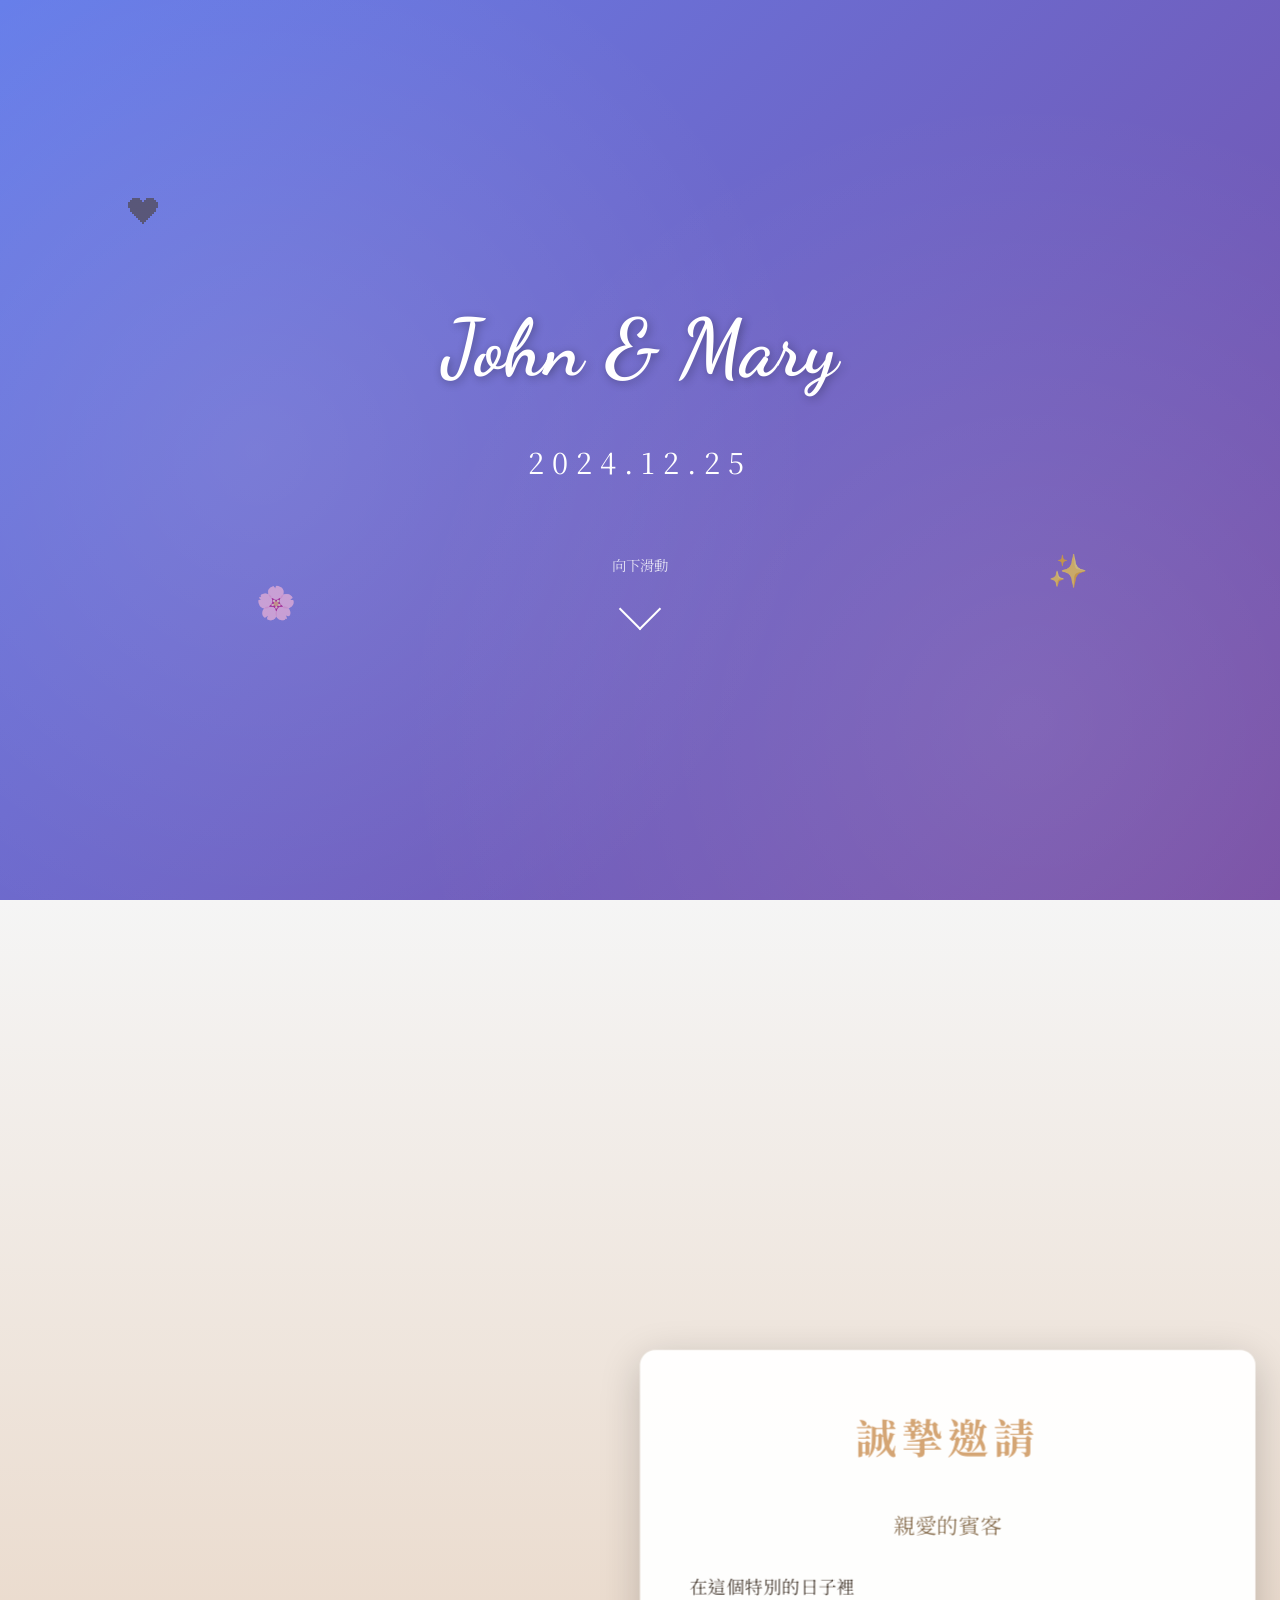
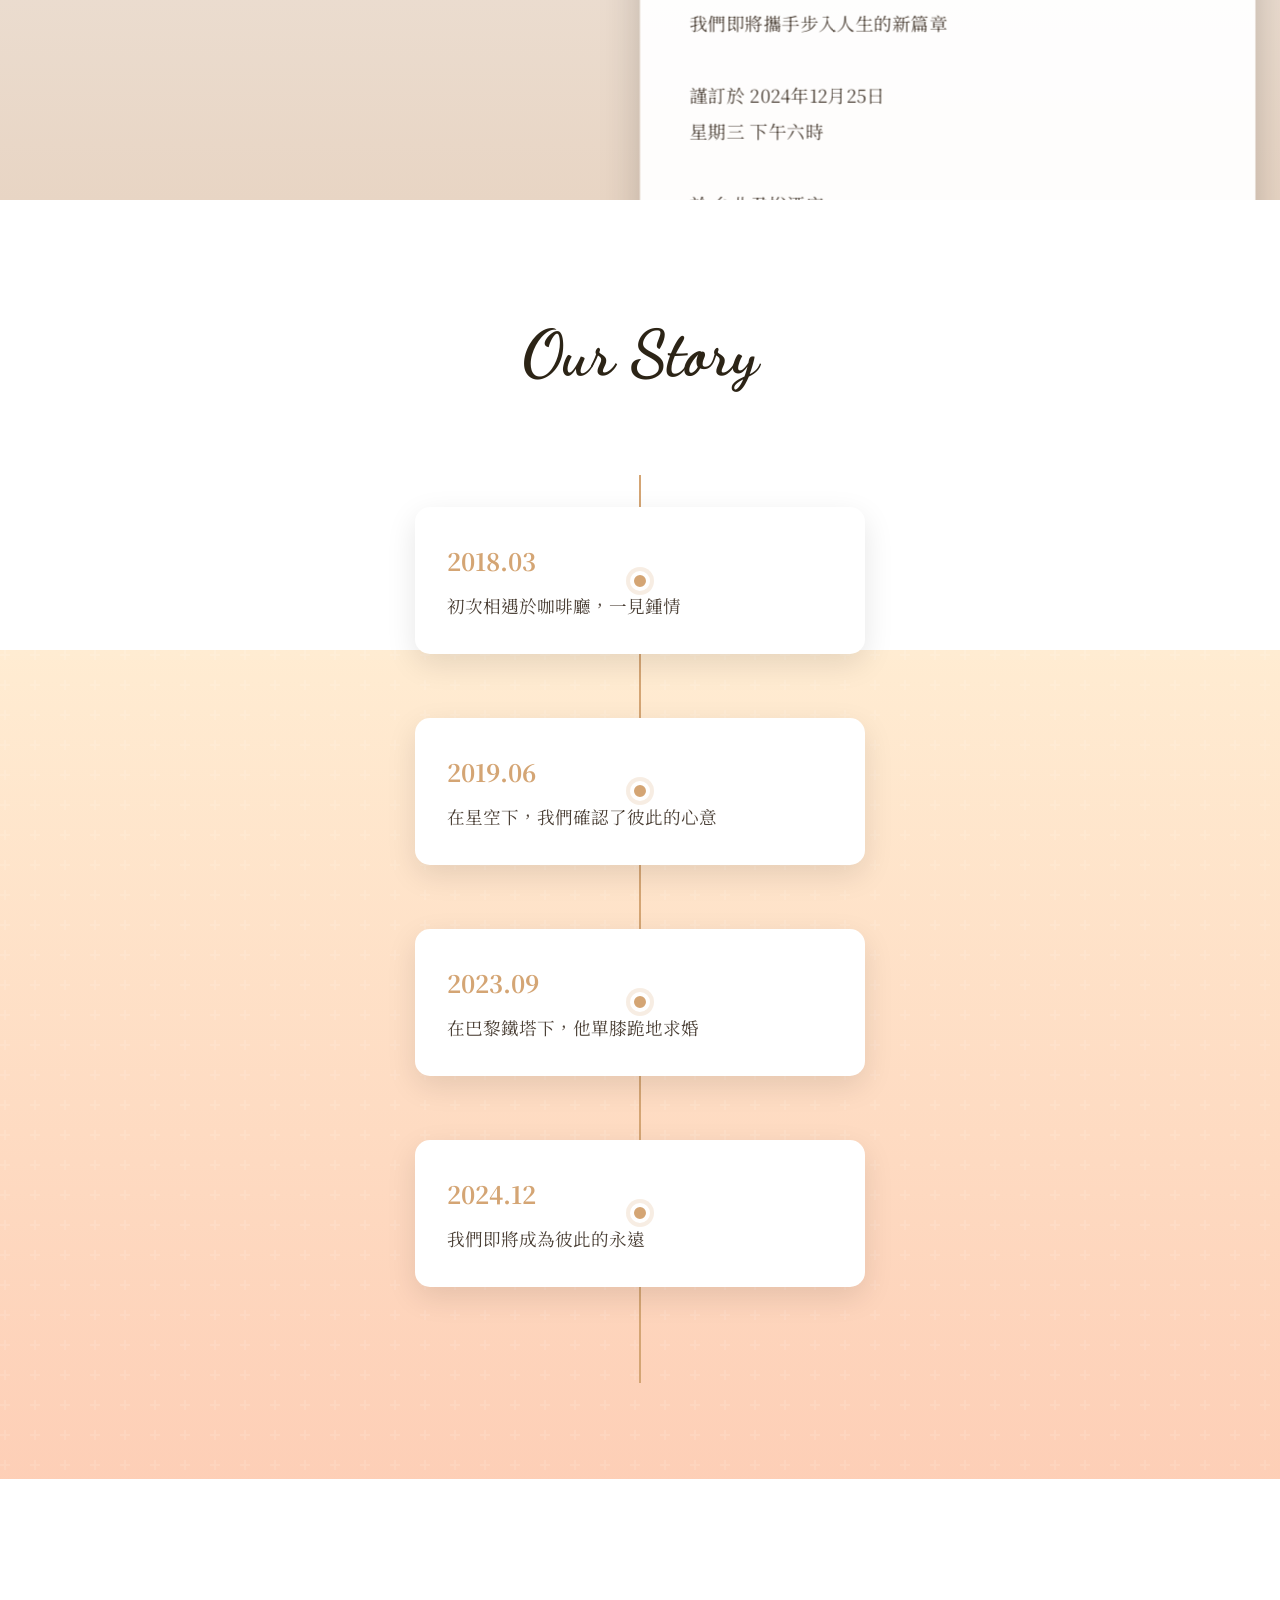
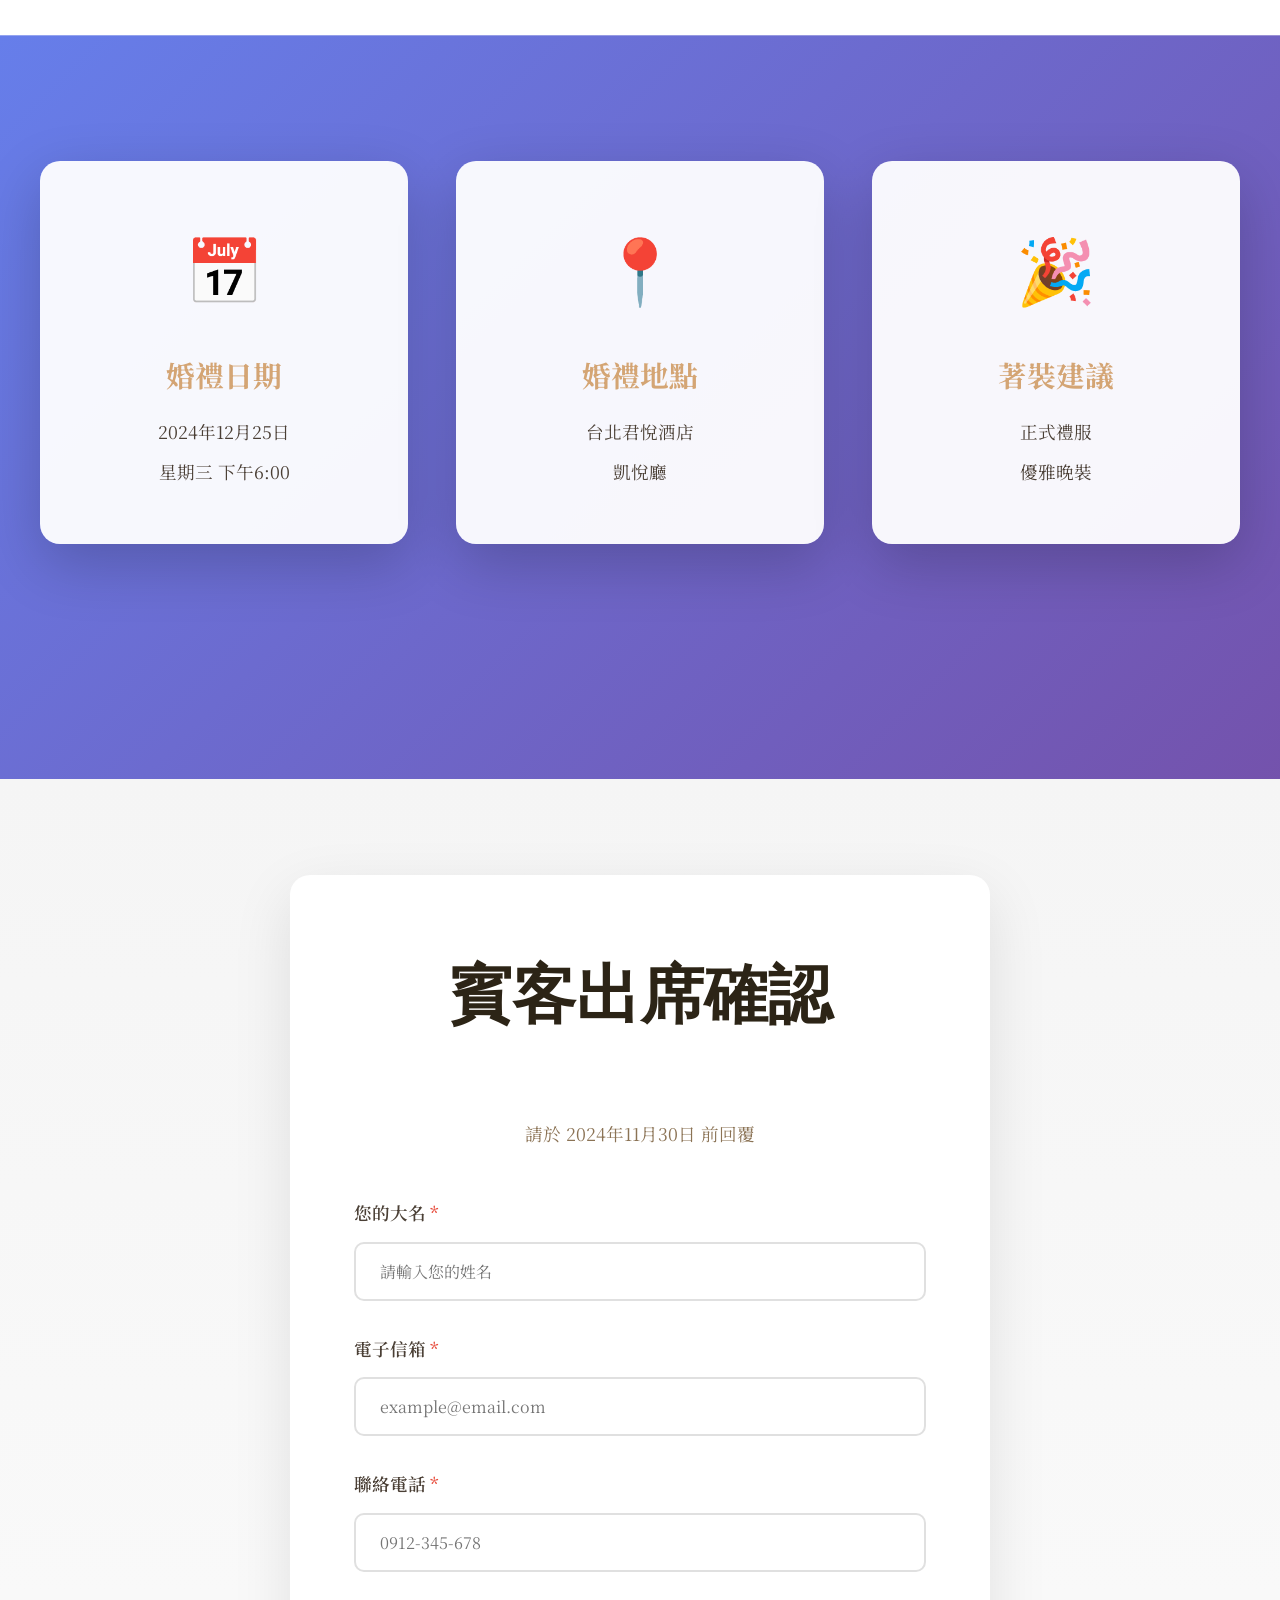
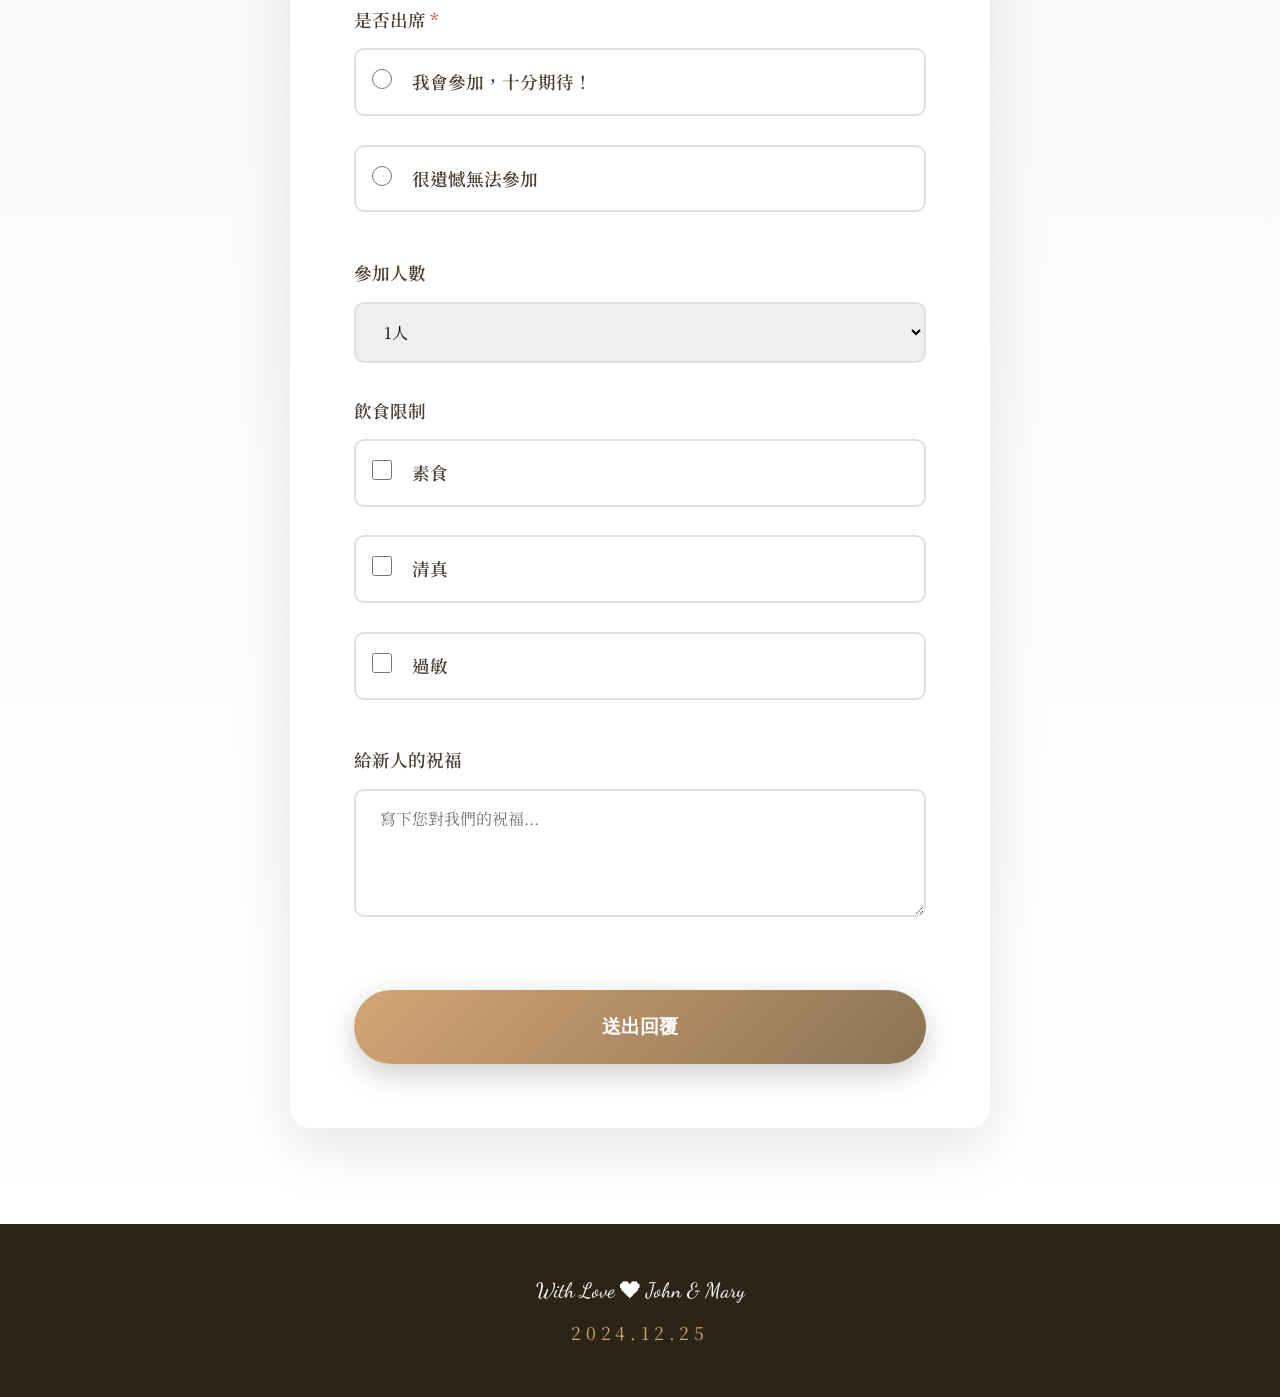
<file: index.html>
<!DOCTYPE html>
<html lang="zh-TW">
<head>
  <meta charset="UTF-8">
  <meta name="viewport" content="width=device-width, initial-scale=1.0">
  <title>我們結婚了 - 婚禮邀請</title>
  <link rel="stylesheet" href="style.css">
  <link rel="preconnect" href="https://fonts.googleapis.com">
  <link rel="preconnect" href="https://fonts.gstatic.com" crossorigin>
  <link href="https://fonts.googleapis.com/css2?family=Noto+Serif+TC:wght@300;400;600;700&family=Dancing+Script:wght@400;700&display=swap" rel="stylesheet">
</head>
<body>

  <!-- 首屏 - 封面 -->
  <section class="hero">
    <div class="hero-content">
      <h1 class="couple-names">John & Mary</h1>
      <p class="wedding-date">2024.12.25</p>
      <div class="scroll-indicator">
        <span>向下滑動</span>
        <div class="arrow"></div>
      </div>
    </div>
    <div class="floating-elements">
      <span class="float-element">❤</span>
      <span class="float-element">✨</span>
      <span class="float-element">🌸</span>
    </div>
  </section>

  <!-- 喜帖打開區 -->
  <section class="invitation-section">
    <div class="invitation-container">
      <div class="invitation-card" id="invitationCard">
        <div class="card-left">
          <div class="card-pattern"></div>
        </div>
        <div class="card-right">
          <div class="card-pattern"></div>
        </div>
        <div class="card-content">
          <h2 class="invitation-title">誠摯邀請</h2>
          <div class="invitation-text">
            <p class="dear-guest">親愛的賓客</p>
            <p class="letter-content">
              在這個特別的日子裡<br>
              我們即將攜手步入人生的新篇章<br><br>

              謹訂於 2024年12月25日<br>
              星期三 下午六時<br><br>

              於 台北君悅酒店<br>
              凱悅廳<br><br>

              誠摯邀請您蒞臨見證<br>
              分享我們的喜悅與幸福<br><br>

              期待您的到來<br>
              讓我們的幸福因您而更加圓滿
            </p>
            <p class="signature">John & Mary 敬邀</p>
          </div>
        </div>
      </div>
    </div>
  </section>

  <!-- 我們的故事 - 視差區 -->
  <section class="story-section">
    <div class="parallax-bg" data-speed="0.5"></div>
    <div class="story-content">
      <h2 class="section-title">Our Story</h2>
      <div class="timeline">
        <div class="timeline-item" data-aos="fade-right">
          <div class="timeline-dot"></div>
          <div class="timeline-content">
            <h3>2018.03</h3>
            <p>初次相遇於咖啡廳，一見鍾情</p>
          </div>
        </div>
        <div class="timeline-item" data-aos="fade-left">
          <div class="timeline-dot"></div>
          <div class="timeline-content">
            <h3>2019.06</h3>
            <p>在星空下，我們確認了彼此的心意</p>
          </div>
        </div>
        <div class="timeline-item" data-aos="fade-right">
          <div class="timeline-dot"></div>
          <div class="timeline-content">
            <h3>2023.09</h3>
            <p>在巴黎鐵塔下，他單膝跪地求婚</p>
          </div>
        </div>
        <div class="timeline-item" data-aos="fade-left">
          <div class="timeline-dot"></div>
          <div class="timeline-content">
            <h3>2024.12</h3>
            <p>我們即將成為彼此的永遠</p>
          </div>
        </div>
      </div>
    </div>
  </section>

  <!-- 婚禮資訊 - 視差區 -->
  <section class="info-section">
    <div class="info-parallax" data-speed="0.3"></div>
    <div class="info-content">
      <div class="info-grid">
        <div class="info-card" data-aos="zoom-in">
          <div class="info-icon">📅</div>
          <h3>婚禮日期</h3>
          <p>2024年12月25日</p>
          <p>星期三 下午6:00</p>
        </div>
        <div class="info-card" data-aos="zoom-in" data-aos-delay="100">
          <div class="info-icon">📍</div>
          <h3>婚禮地點</h3>
          <p>台北君悅酒店</p>
          <p>凱悅廳</p>
        </div>
        <div class="info-card" data-aos="zoom-in" data-aos-delay="200">
          <div class="info-icon">🎉</div>
          <h3>著裝建議</h3>
          <p>正式禮服</p>
          <p>優雅晚裝</p>
        </div>
      </div>
    </div>
  </section>

  <!-- 參與表單區 -->
  <section class="form-section">
    <div class="form-container">
      <h2 class="section-title">賓客出席確認</h2>
      <p class="form-subtitle">請於 2024年11月30日 前回覆</p>

      <form id="rsvpForm" class="rsvp-form">
        <div class="form-group">
          <label for="guestName">您的大名 <span class="required">*</span></label>
          <input type="text" id="guestName" name="guestName" required placeholder="請輸入您的姓名">
        </div>

        <div class="form-group">
          <label for="guestEmail">電子信箱 <span class="required">*</span></label>
          <input type="email" id="guestEmail" name="guestEmail" required placeholder="example@email.com">
        </div>

        <div class="form-group">
          <label for="guestPhone">聯絡電話 <span class="required">*</span></label>
          <input type="tel" id="guestPhone" name="guestPhone" required placeholder="0912-345-678">
        </div>

        <div class="form-group">
          <label>是否出席 <span class="required">*</span></label>
          <div class="radio-group">
            <label class="radio-label">
              <input type="radio" name="attendance" value="yes" required>
              <span>我會參加，十分期待！</span>
            </label>
            <label class="radio-label">
              <input type="radio" name="attendance" value="no">
              <span>很遺憾無法參加</span>
            </label>
          </div>
        </div>

        <div class="form-group">
          <label for="guestCount">參加人數</label>
          <select id="guestCount" name="guestCount">
            <option value="1">1人</option>
            <option value="2">2人</option>
            <option value="3">3人</option>
            <option value="4">4人</option>
            <option value="5">5人以上</option>
          </select>
        </div>

        <div class="form-group">
          <label for="dietaryRestrictions">飲食限制</label>
          <div class="checkbox-group">
            <label class="checkbox-label">
              <input type="checkbox" name="dietary" value="vegetarian">
              <span>素食</span>
            </label>
            <label class="checkbox-label">
              <input type="checkbox" name="dietary" value="halal">
              <span>清真</span>
            </label>
            <label class="checkbox-label">
              <input type="checkbox" name="dietary" value="allergy">
              <span>過敏</span>
            </label>
          </div>
        </div>

        <div class="form-group">
          <label for="message">給新人的祝福</label>
          <textarea id="message" name="message" rows="4" placeholder="寫下您對我們的祝福..."></textarea>
        </div>

        <button type="submit" class="submit-btn">
          <span>送出回覆</span>
        </button>
      </form>

      <div class="success-message" id="successMessage">
        <div class="success-icon">✓</div>
        <h3>感謝您的回覆！</h3>
        <p>期待在婚禮上見到您</p>
      </div>
    </div>
  </section>

  <!-- 頁腳 -->
  <footer class="footer">
    <div class="footer-content">
      <p class="footer-text">With Love ❤ John & Mary</p>
      <p class="footer-date">2024.12.25</p>
    </div>
  </footer>

  <script src="js/script.js"></script>
</body>
</html>
</file>
<file: style.css>
/* ==================== 基礎設定 ==================== */
* {
  margin: 0;
  padding: 0;
  box-sizing: border-box;
}

:root {
  --primary-color: #d4a574;
  --secondary-color: #8b7355;
  --accent-color: #f5e6d3;
  --dark-color: #2c2416;
  --light-color: #fff;
  --text-color: #4a3f35;
  --transition: all 0.6s cubic-bezier(0.4, 0, 0.2, 1);
}

body {
  font-family: 'Noto Serif TC', serif;
  color: var(--text-color);
  overflow-x: hidden;
  line-height: 1.8;
}

html {
  scroll-behavior: smooth;
}

/* ==================== 首屏封面 ==================== */
.hero {
  height: 100vh;
  background: linear-gradient(135deg, #667eea 0%, #764ba2 100%);
  display: flex;
  align-items: center;
  justify-content: center;
  position: relative;
  overflow: hidden;
}

.hero::before {
  content: '';
  position: absolute;
  top: 0;
  left: 0;
  right: 0;
  bottom: 0;
  background:
    radial-gradient(circle at 20% 50%, rgba(255,255,255,0.1) 0%, transparent 50%),
    radial-gradient(circle at 80% 80%, rgba(255,255,255,0.1) 0%, transparent 50%);
  animation: backgroundMove 20s ease-in-out infinite;
}

@keyframes backgroundMove {
  0%, 100% { transform: translateY(0); }
  50% { transform: translateY(-20px); }
}

.hero-content {
  text-align: center;
  color: white;
  z-index: 2;
  animation: fadeInUp 1.5s ease;
}

@keyframes fadeInUp {
  from {
    opacity: 0;
    transform: translateY(30px);
  }
  to {
    opacity: 1;
    transform: translateY(0);
  }
}

.couple-names {
  font-family: 'Dancing Script', cursive;
  font-size: 5rem;
  font-weight: 700;
  margin-bottom: 1rem;
  text-shadow: 2px 2px 10px rgba(0,0,0,0.3);
  animation: fadeInUp 1.5s ease 0.3s both;
}

.wedding-date {
  font-size: 1.8rem;
  letter-spacing: 0.5rem;
  margin-bottom: 3rem;
  animation: fadeInUp 1.5s ease 0.6s both;
}

.scroll-indicator {
  margin-top: 4rem;
  animation: fadeInUp 1.5s ease 0.9s both;
}

.scroll-indicator span {
  display: block;
  margin-bottom: 1rem;
  font-size: 0.9rem;
  opacity: 0.8;
}

.arrow {
  width: 30px;
  height: 30px;
  border-left: 2px solid white;
  border-bottom: 2px solid white;
  transform: rotate(-45deg);
  margin: 0 auto;
  animation: arrowBounce 2s ease-in-out infinite;
}

@keyframes arrowBounce {
  0%, 100% { transform: rotate(-45deg) translateY(0); }
  50% { transform: rotate(-45deg) translateY(10px); }
}

.floating-elements {
  position: absolute;
  top: 0;
  left: 0;
  width: 100%;
  height: 100%;
  pointer-events: none;
}

.float-element {
  position: absolute;
  font-size: 2rem;
  opacity: 0.6;
  animation: float 6s ease-in-out infinite;
}

.float-element:nth-child(1) {
  top: 20%;
  left: 10%;
  animation-delay: 0s;
}

.float-element:nth-child(2) {
  top: 60%;
  right: 15%;
  animation-delay: 2s;
}

.float-element:nth-child(3) {
  bottom: 30%;
  left: 20%;
  animation-delay: 4s;
}

@keyframes float {
  0%, 100% {
    transform: translateY(0) rotate(0deg);
  }
  50% {
    transform: translateY(-30px) rotate(180deg);
  }
}

/* ==================== 喜帖打開區 ==================== */
.invitation-section {
  min-height: 100vh;
  background: linear-gradient(to bottom, #f5f5f5, #e8d5c4);
  display: flex;
  align-items: center;
  justify-content: center;
  padding: 4rem 2rem;
  position: relative;
  overflow: hidden;
}

.invitation-container {
  perspective: 2000px;
  width: 100%;
  max-width: 1000px;
}

.invitation-card {
  position: relative;
  width: 100%;
  height: 700px;
  transform-style: preserve-3d;
  transition: var(--transition);
}

.invitation-card.opened .card-left {
  transform: rotateY(-165deg);
}

.invitation-card.opened .card-right {
  transform: rotateY(165deg);
}

.invitation-card.opened .card-content {
  opacity: 1;
  transform: translateZ(50px) scale(1);
}

.card-left,
.card-right {
  position: absolute;
  width: 50%;
  height: 100%;
  background: linear-gradient(135deg, var(--primary-color) 0%, var(--secondary-color) 100%);
  transition: transform 1.5s cubic-bezier(0.4, 0, 0.2, 1);
  backface-visibility: hidden;
  border-radius: 10px;
  box-shadow: 0 20px 60px rgba(0,0,0,0.3);
}

.card-left {
  left: 0;
  transform-origin: right center;
  border-right: 1px solid rgba(255,255,255,0.2);
}

.card-right {
  right: 0;
  transform-origin: left center;
  border-left: 1px solid rgba(255,255,255,0.2);
}

.card-pattern {
  width: 100%;
  height: 100%;
  background:
    repeating-linear-gradient(
      45deg,
      transparent,
      transparent 10px,
      rgba(255,255,255,0.03) 10px,
      rgba(255,255,255,0.03) 20px
    ),
    repeating-linear-gradient(
      -45deg,
      transparent,
      transparent 10px,
      rgba(255,255,255,0.03) 10px,
      rgba(255,255,255,0.03) 20px
    );
  border-radius: 10px;
}

.card-content {
  position: absolute;
  top: 50%;
  left: 50%;
  transform: translate(-50%, -50%) translateZ(0) scale(0.8);
  width: 90%;
  max-width: 600px;
  padding: 3rem;
  background: rgba(255,255,255,0.95);
  border-radius: 15px;
  box-shadow: 0 10px 40px rgba(0,0,0,0.2);
  opacity: 0;
  transition: all 1.5s cubic-bezier(0.4, 0, 0.2, 1) 0.8s;
  text-align: center;
  z-index: 10;
}

.invitation-title {
  font-size: 2.5rem;
  color: var(--primary-color);
  margin-bottom: 2rem;
  font-weight: 700;
  letter-spacing: 0.3rem;
}

.dear-guest {
  font-size: 1.3rem;
  color: var(--secondary-color);
  margin-bottom: 1.5rem;
}

.letter-content {
  font-size: 1.1rem;
  line-height: 2;
  color: var(--text-color);
  margin-bottom: 2rem;
  text-align: left;
}

.signature {
  font-family: 'Dancing Script', cursive;
  font-size: 1.8rem;
  color: var(--primary-color);
  margin-top: 2rem;
  text-align: right;
}

/* ==================== 我們的故事 - 視差區 ==================== */
.story-section {
  min-height: 100vh;
  position: relative;
  display: flex;
  align-items: center;
  justify-content: center;
  overflow: hidden;
  padding: 6rem 2rem;
}

.parallax-bg {
  position: absolute;
  top: 0;
  left: 0;
  width: 100%;
  height: 120%;
  background: linear-gradient(to bottom, #ffecd2 0%, #fcb69f 100%);
  z-index: -1;
}

.parallax-bg::before {
  content: '';
  position: absolute;
  top: 0;
  left: 0;
  right: 0;
  bottom: 0;
  background:
    url("data:image/svg+xml,%3Csvg width='60' height='60' viewBox='0 0 60 60' xmlns='http://www.w3.org/2000/svg'%3E%3Cg fill='none' fill-rule='evenodd'%3E%3Cg fill='%23ffffff' fill-opacity='0.1'%3E%3Cpath d='M36 34v-4h-2v4h-4v2h4v4h2v-4h4v-2h-4zm0-30V0h-2v4h-4v2h4v4h2V6h4V4h-4zM6 34v-4H4v4H0v2h4v4h2v-4h4v-2H6zM6 4V0H4v4H0v2h4v4h2V6h4V4H6z'/%3E%3C/g%3E%3C/g%3E%3C/svg%3E");
}

.story-content {
  max-width: 1000px;
  width: 100%;
  position: relative;
  z-index: 2;
}

.section-title {
  font-family: 'Dancing Script', cursive;
  font-size: 4rem;
  text-align: center;
  color: var(--dark-color);
  margin-bottom: 4rem;
  opacity: 0;
  transform: translateY(30px);
  transition: var(--transition);
}

.section-title.visible {
  opacity: 1;
  transform: translateY(0);
}

.timeline {
  position: relative;
  padding: 2rem 0;
}

.timeline::before {
  content: '';
  position: absolute;
  left: 50%;
  top: 0;
  bottom: 0;
  width: 2px;
  background: var(--primary-color);
  transform: translateX(-50%);
}

.timeline-item {
  display: flex;
  justify-content: center;
  align-items: center;
  margin-bottom: 4rem;
  position: relative;
  opacity: 0;
  transform: translateX(-50px);
  transition: var(--transition);
}

.timeline-item.visible {
  opacity: 1;
  transform: translateX(0);
}

.timeline-item:nth-child(even) {
  flex-direction: row-reverse;
  transform: translateX(50px);
}

.timeline-item:nth-child(even).visible {
  transform: translateX(0);
}

.timeline-dot {
  width: 20px;
  height: 20px;
  background: var(--primary-color);
  border: 4px solid white;
  border-radius: 50%;
  position: absolute;
  left: 50%;
  transform: translateX(-50%);
  box-shadow: 0 0 0 4px rgba(212, 165, 116, 0.2);
  z-index: 2;
}

.timeline-content {
  width: 45%;
  background: white;
  padding: 2rem;
  border-radius: 15px;
  box-shadow: 0 10px 30px rgba(0,0,0,0.1);
  transition: var(--transition);
}

.timeline-content:hover {
  transform: translateY(-10px);
  box-shadow: 0 20px 40px rgba(0,0,0,0.15);
}

.timeline-content h3 {
  color: var(--primary-color);
  font-size: 1.5rem;
  margin-bottom: 0.5rem;
}

.timeline-content p {
  color: var(--text-color);
  font-size: 1.1rem;
}

/* ==================== 婚禮資訊 - 視差區 ==================== */
.info-section {
  min-height: 100vh;
  position: relative;
  display: flex;
  align-items: center;
  justify-content: center;
  padding: 6rem 2rem;
  overflow: hidden;
}

.info-parallax {
  position: absolute;
  top: 0;
  left: 0;
  width: 100%;
  height: 120%;
  background: linear-gradient(135deg, #667eea 0%, #764ba2 100%);
  z-index: -1;
}

.info-content {
  max-width: 1200px;
  width: 100%;
  z-index: 2;
}

.info-grid {
  display: grid;
  grid-template-columns: repeat(auto-fit, minmax(300px, 1fr));
  gap: 3rem;
  margin-top: 3rem;
}

.info-card {
  background: rgba(255,255,255,0.95);
  padding: 3rem 2rem;
  border-radius: 20px;
  text-align: center;
  box-shadow: 0 20px 60px rgba(0,0,0,0.2);
  opacity: 0;
  transform: scale(0.8);
  transition: var(--transition);
}

.info-card.visible {
  opacity: 1;
  transform: scale(1);
}

.info-card:hover {
  transform: scale(1.05) translateY(-10px);
}

.info-icon {
  font-size: 4rem;
  margin-bottom: 1.5rem;
}

.info-card h3 {
  color: var(--primary-color);
  font-size: 1.8rem;
  margin-bottom: 1rem;
}

.info-card p {
  color: var(--text-color);
  font-size: 1.1rem;
  margin: 0.5rem 0;
}

/* ==================== 表單區 ==================== */
.form-section {
  min-height: 100vh;
  background: linear-gradient(to bottom, #f5f5f5, #fff);
  padding: 6rem 2rem;
  display: flex;
  align-items: center;
  justify-content: center;
}

.form-container {
  max-width: 700px;
  width: 100%;
  background: white;
  padding: 4rem;
  border-radius: 20px;
  box-shadow: 0 20px 60px rgba(0,0,0,0.1);
}

.form-subtitle {
  text-align: center;
  color: var(--secondary-color);
  font-size: 1.1rem;
  margin-bottom: 3rem;
}

.rsvp-form {
  display: block;
}

.form-group {
  margin-bottom: 2rem;
}

.form-group label {
  display: block;
  color: var(--text-color);
  font-size: 1.1rem;
  margin-bottom: 0.8rem;
  font-weight: 600;
}

.required {
  color: #e74c3c;
}

.form-group input[type="text"],
.form-group input[type="email"],
.form-group input[type="tel"],
.form-group select,
.form-group textarea {
  width: 100%;
  padding: 1rem 1.5rem;
  border: 2px solid #e0e0e0;
  border-radius: 10px;
  font-size: 1rem;
  font-family: 'Noto Serif TC', serif;
  transition: var(--transition);
}

.form-group input:focus,
.form-group select:focus,
.form-group textarea:focus {
  outline: none;
  border-color: var(--primary-color);
  box-shadow: 0 0 0 4px rgba(212, 165, 116, 0.1);
}

.radio-group,
.checkbox-group {
  display: flex;
  flex-direction: column;
  gap: 1rem;
}

.radio-label,
.checkbox-label {
  display: flex;
  align-items: center;
  cursor: pointer;
  padding: 1rem;
  border: 2px solid #e0e0e0;
  border-radius: 10px;
  transition: var(--transition);
}

.radio-label:hover,
.checkbox-label:hover {
  border-color: var(--primary-color);
  background: rgba(212, 165, 116, 0.05);
}

.radio-label input[type="radio"],
.checkbox-label input[type="checkbox"] {
  margin-right: 1rem;
  width: 20px;
  height: 20px;
  cursor: pointer;
}

.submit-btn {
  width: 100%;
  padding: 1.5rem;
  background: linear-gradient(135deg, var(--primary-color) 0%, var(--secondary-color) 100%);
  color: white;
  border: none;
  border-radius: 50px;
  font-size: 1.2rem;
  font-weight: 600;
  cursor: pointer;
  transition: var(--transition);
  box-shadow: 0 10px 30px rgba(0,0,0,0.2);
  margin-top: 2rem;
}

.submit-btn:hover {
  transform: translateY(-3px);
  box-shadow: 0 15px 40px rgba(0,0,0,0.3);
}

.submit-btn:active {
  transform: translateY(0);
}

.success-message {
  display: none;
  text-align: center;
  padding: 3rem;
  background: linear-gradient(135deg, #11998e 0%, #38ef7d 100%);
  border-radius: 15px;
  color: white;
}

.success-message.show {
  display: block;
  animation: successPop 0.6s cubic-bezier(0.68, -0.55, 0.265, 1.55);
}

@keyframes successPop {
  0% {
    opacity: 0;
    transform: scale(0.5);
  }
  100% {
    opacity: 1;
    transform: scale(1);
  }
}

.success-icon {
  width: 80px;
  height: 80px;
  line-height: 80px;
  background: white;
  color: #11998e;
  border-radius: 50%;
  font-size: 3rem;
  margin: 0 auto 1.5rem;
  font-weight: bold;
}

.success-message h3 {
  font-size: 2rem;
  margin-bottom: 0.5rem;
}

/* ==================== 頁腳 ==================== */
.footer {
  background: var(--dark-color);
  padding: 3rem 2rem;
  text-align: center;
}

.footer-content {
  max-width: 800px;
  margin: 0 auto;
}

.footer-text {
  color: var(--light-color);
  font-size: 1.3rem;
  margin-bottom: 0.5rem;
  font-family: 'Dancing Script', cursive;
}

.footer-date {
  color: var(--primary-color);
  font-size: 1.1rem;
  letter-spacing: 0.3rem;
}

/* ==================== 響應式設計 ==================== */
@media (max-width: 768px) {
  .couple-names {
    font-size: 3rem;
  }

  .wedding-date {
    font-size: 1.2rem;
  }

  .invitation-card {
    height: 500px;
  }

  .card-content {
    padding: 2rem;
  }

  .invitation-title {
    font-size: 1.8rem;
  }

  .letter-content {
    font-size: 0.95rem;
  }

  .timeline::before {
    left: 20px;
  }

  .timeline-item,
  .timeline-item:nth-child(even) {
    flex-direction: column;
    align-items: flex-start;
    padding-left: 50px;
  }

  .timeline-dot {
    left: 20px;
  }

  .timeline-content {
    width: 100%;
  }

  .info-grid {
    grid-template-columns: 1fr;
    gap: 2rem;
  }

  .form-container {
    padding: 2rem;
  }

  .section-title {
    font-size: 2.5rem;
  }
}

@media (max-width: 480px) {
  .couple-names {
    font-size: 2.5rem;
  }

  .form-container {
    padding: 1.5rem;
  }
}
</file>
